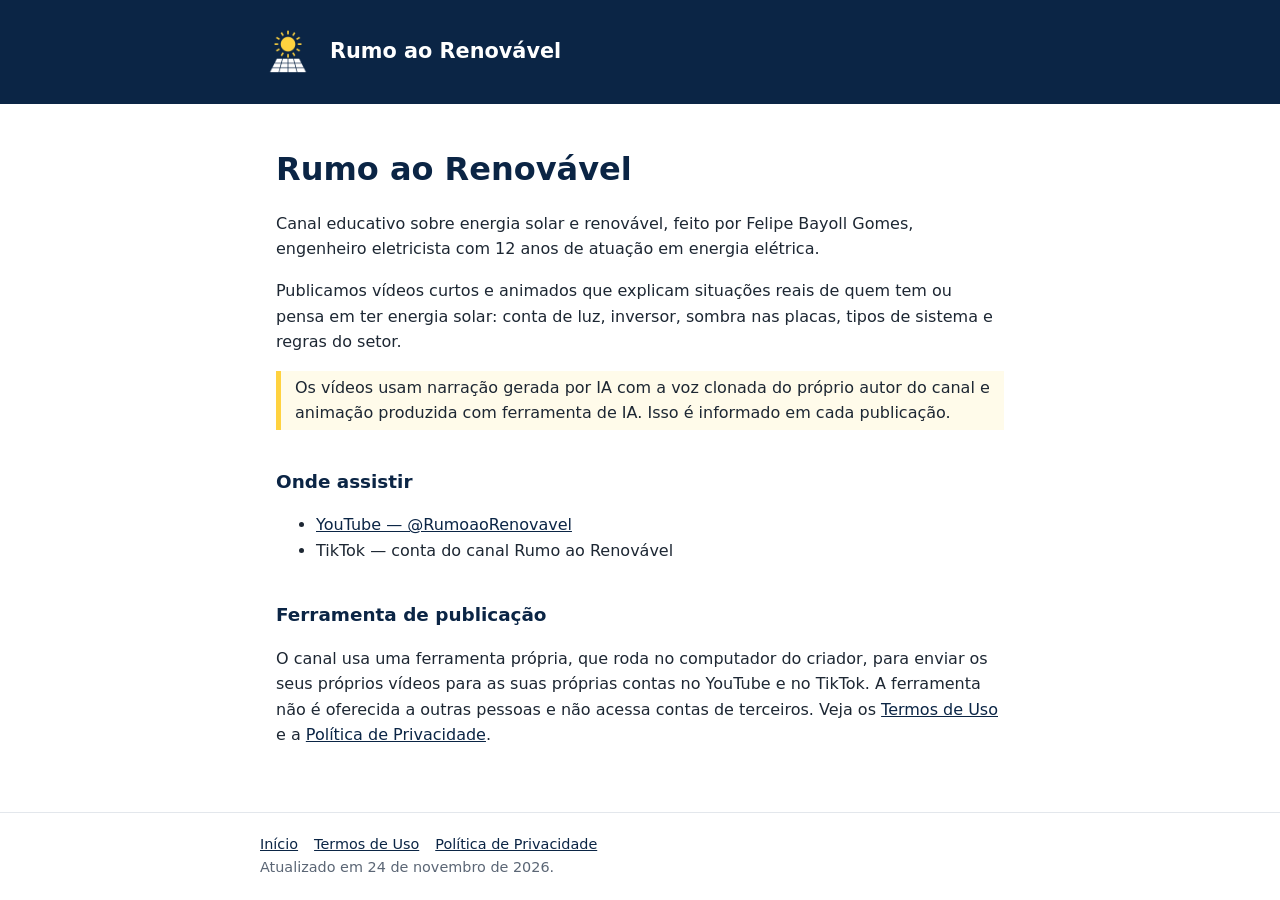
<file: index.html>
<!doctype html>
<html lang="pt-BR">
<head>
<meta charset="utf-8">
<meta name="viewport" content="width=device-width, initial-scale=1">
<title>Rumo ao Renovável</title>
<link rel="icon" href="icone.png">
<link rel="stylesheet" href="estilo.css">
</head>
<body>
<header><div class="w"><img src="icone.png" alt=""><a href="./">Rumo ao Renovável</a></div></header>
<main class="w">
<h1>Rumo ao Renovável</h1>
<p>Canal educativo sobre energia solar e renovável, feito por Felipe Bayoll Gomes, engenheiro eletricista com 12 anos de atuação em energia elétrica.</p>
<p>Publicamos vídeos curtos e animados que explicam situações reais de quem tem ou pensa em ter energia solar: conta de luz, inversor, sombra nas placas, tipos de sistema e regras do setor.</p>
<p class="destaque">Os vídeos usam narração gerada por IA com a voz clonada do próprio autor do canal e animação produzida com ferramenta de IA. Isso é informado em cada publicação.</p>
<h2>Onde assistir</h2>
<ul>
<li><a href="https://www.youtube.com/@RumoaoRenovavel">YouTube — @RumoaoRenovavel</a></li>
<li>TikTok — conta do canal Rumo ao Renovável</li>
</ul>
<h2>Ferramenta de publicação</h2>
<p>O canal usa uma ferramenta própria, que roda no computador do criador, para enviar os seus próprios vídeos para as suas próprias contas no YouTube e no TikTok. A ferramenta não é oferecida a outras pessoas e não acessa contas de terceiros. Veja os <a href="termos.html">Termos de Uso</a> e a <a href="privacidade.html">Política de Privacidade</a>.</p>
</main>
<footer><div class="w"><a href="./">Início</a><a href="termos.html">Termos de Uso</a><a href="privacidade.html">Política de Privacidade</a><br>Atualizado em 24 de novembro de 2026.</div></footer>
</body>
</html>
</file>
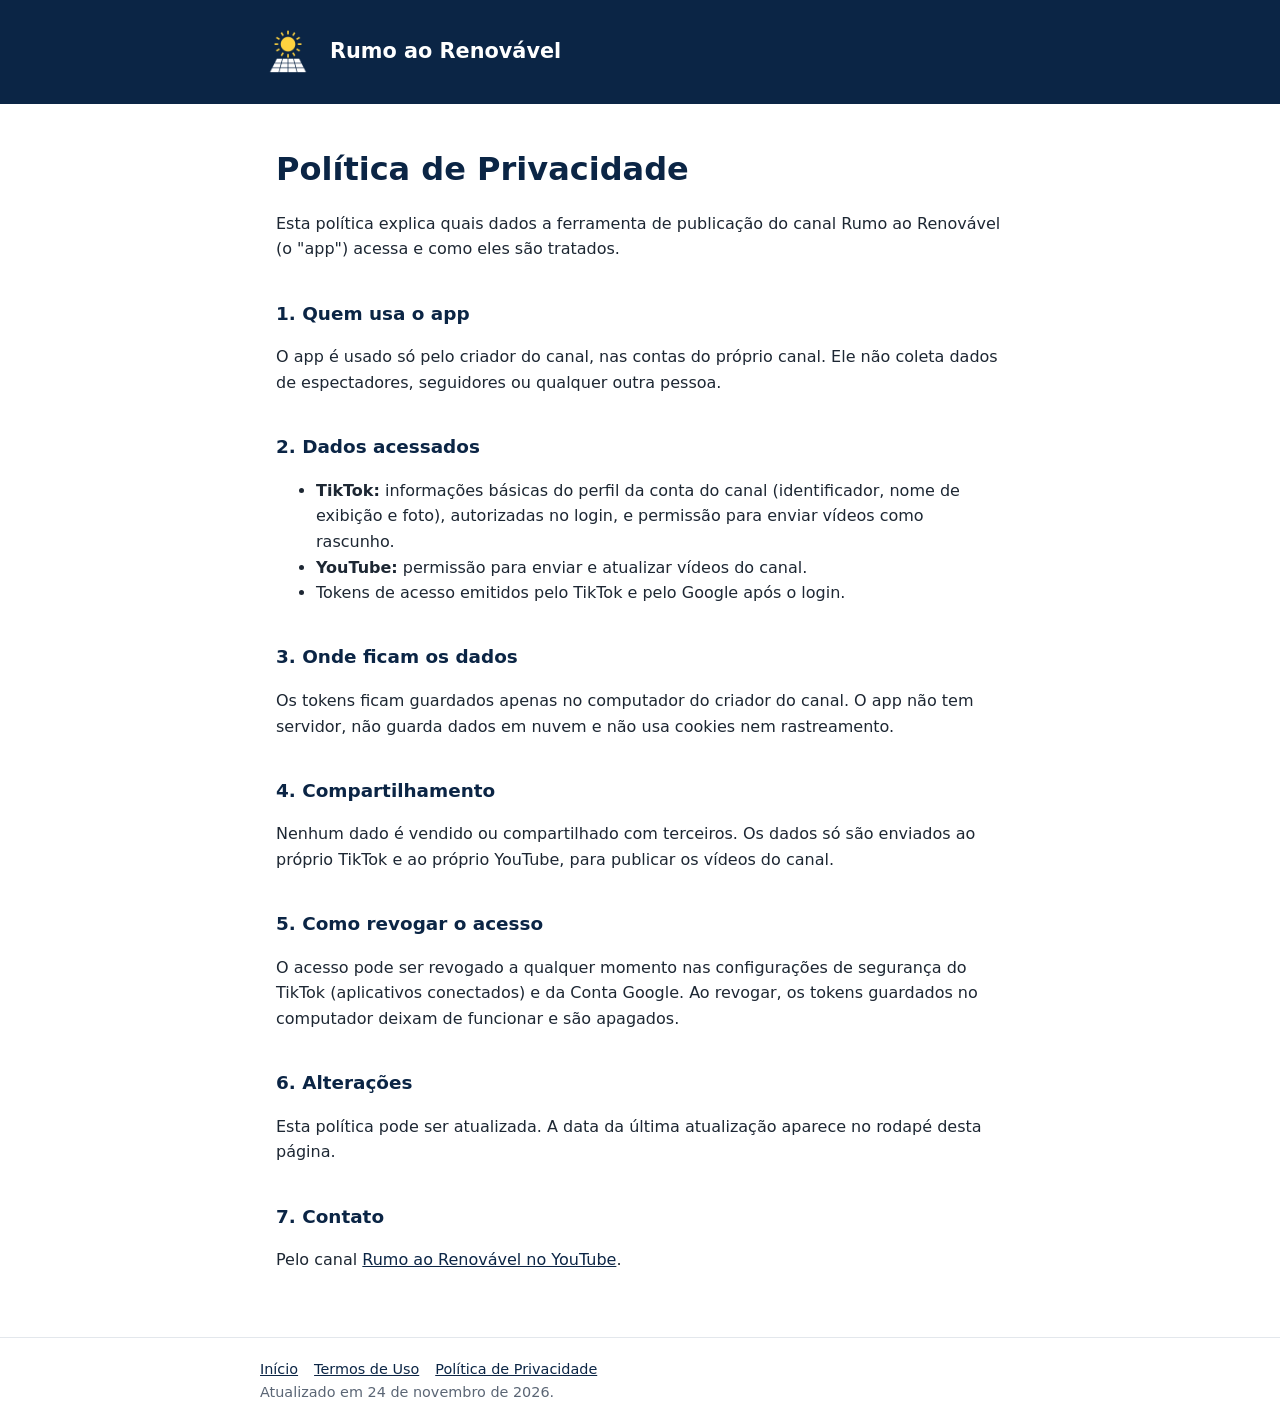
<file: privacidade.html>
<!doctype html>
<html lang="pt-BR">
<head>
<meta charset="utf-8">
<meta name="viewport" content="width=device-width, initial-scale=1">
<title>Política de Privacidade</title>
<link rel="icon" href="icone.png">
<link rel="stylesheet" href="estilo.css">
</head>
<body>
<header><div class="w"><img src="icone.png" alt=""><a href="./">Rumo ao Renovável</a></div></header>
<main class="w">
<h1>Política de Privacidade</h1>
<p>Esta política explica quais dados a ferramenta de publicação do canal Rumo ao Renovável (o "app") acessa e como eles são tratados.</p>
<h2>1. Quem usa o app</h2>
<p>O app é usado só pelo criador do canal, nas contas do próprio canal. Ele não coleta dados de espectadores, seguidores ou qualquer outra pessoa.</p>
<h2>2. Dados acessados</h2>
<ul>
<li><strong>TikTok:</strong> informações básicas do perfil da conta do canal (identificador, nome de exibição e foto), autorizadas no login, e permissão para enviar vídeos como rascunho.</li>
<li><strong>YouTube:</strong> permissão para enviar e atualizar vídeos do canal.</li>
<li>Tokens de acesso emitidos pelo TikTok e pelo Google após o login.</li>
</ul>
<h2>3. Onde ficam os dados</h2>
<p>Os tokens ficam guardados apenas no computador do criador do canal. O app não tem servidor, não guarda dados em nuvem e não usa cookies nem rastreamento.</p>
<h2>4. Compartilhamento</h2>
<p>Nenhum dado é vendido ou compartilhado com terceiros. Os dados só são enviados ao próprio TikTok e ao próprio YouTube, para publicar os vídeos do canal.</p>
<h2>5. Como revogar o acesso</h2>
<p>O acesso pode ser revogado a qualquer momento nas configurações de segurança do TikTok (aplicativos conectados) e da Conta Google. Ao revogar, os tokens guardados no computador deixam de funcionar e são apagados.</p>
<h2>6. Alterações</h2>
<p>Esta política pode ser atualizada. A data da última atualização aparece no rodapé desta página.</p>
<h2>7. Contato</h2>
<p>Pelo canal <a href="https://www.youtube.com/@RumoaoRenovavel">Rumo ao Renovável no YouTube</a>.</p>
</main>
<footer><div class="w"><a href="./">Início</a><a href="termos.html">Termos de Uso</a><a href="privacidade.html">Política de Privacidade</a><br>Atualizado em 24 de novembro de 2026.</div></footer>
</body>
</html>
</file>
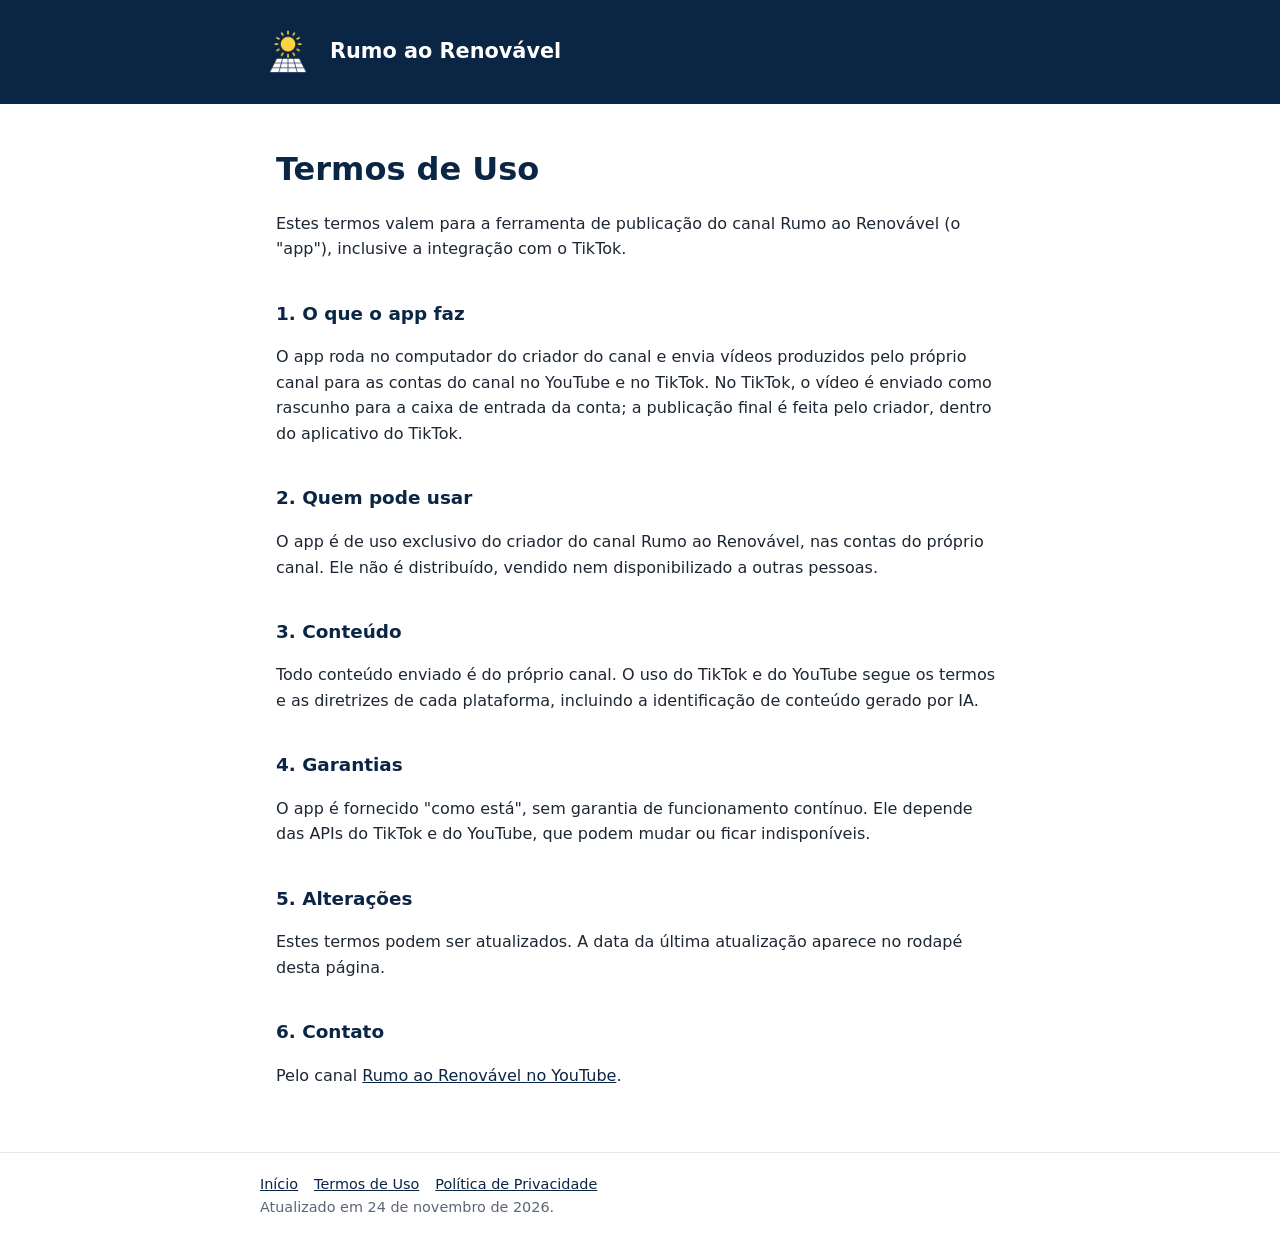
<file: termos.html>
<!doctype html>
<html lang="pt-BR">
<head>
<meta charset="utf-8">
<meta name="viewport" content="width=device-width, initial-scale=1">
<title>Termos de Uso</title>
<link rel="icon" href="icone.png">
<link rel="stylesheet" href="estilo.css">
</head>
<body>
<header><div class="w"><img src="icone.png" alt=""><a href="./">Rumo ao Renovável</a></div></header>
<main class="w">
<h1>Termos de Uso</h1>
<p>Estes termos valem para a ferramenta de publicação do canal Rumo ao Renovável (o "app"), inclusive a integração com o TikTok.</p>
<h2>1. O que o app faz</h2>
<p>O app roda no computador do criador do canal e envia vídeos produzidos pelo próprio canal para as contas do canal no YouTube e no TikTok. No TikTok, o vídeo é enviado como rascunho para a caixa de entrada da conta; a publicação final é feita pelo criador, dentro do aplicativo do TikTok.</p>
<h2>2. Quem pode usar</h2>
<p>O app é de uso exclusivo do criador do canal Rumo ao Renovável, nas contas do próprio canal. Ele não é distribuído, vendido nem disponibilizado a outras pessoas.</p>
<h2>3. Conteúdo</h2>
<p>Todo conteúdo enviado é do próprio canal. O uso do TikTok e do YouTube segue os termos e as diretrizes de cada plataforma, incluindo a identificação de conteúdo gerado por IA.</p>
<h2>4. Garantias</h2>
<p>O app é fornecido "como está", sem garantia de funcionamento contínuo. Ele depende das APIs do TikTok e do YouTube, que podem mudar ou ficar indisponíveis.</p>
<h2>5. Alterações</h2>
<p>Estes termos podem ser atualizados. A data da última atualização aparece no rodapé desta página.</p>
<h2>6. Contato</h2>
<p>Pelo canal <a href="https://www.youtube.com/@RumoaoRenovavel">Rumo ao Renovável no YouTube</a>.</p>
</main>
<footer><div class="w"><a href="./">Início</a><a href="termos.html">Termos de Uso</a><a href="privacidade.html">Política de Privacidade</a><br>Atualizado em 24 de novembro de 2026.</div></footer>
</body>
</html>
</file>
<file: estilo.css>
:root{--azul:#0b2545;--amarelo:#ffd23f;--texto:#1d2733;--fundo:#ffffff;--suave:#5b6675}
*{box-sizing:border-box}
body{margin:0;font-family:system-ui,-apple-system,"Segoe UI",Roboto,sans-serif;color:var(--texto);background:var(--fundo);line-height:1.6}
header{background:var(--azul);color:#fff;padding:24px 16px}
header .w{display:flex;align-items:center;gap:14px}
header img{width:56px;height:56px;border-radius:12px}
header a{color:#fff;text-decoration:none;font-weight:700;font-size:1.3rem}
.w{max-width:760px;margin:0 auto}
main{padding:24px 16px 48px}
h1{color:var(--azul);line-height:1.25}
h2{color:var(--azul);margin-top:2em;font-size:1.15rem}
a{color:var(--azul)}
.destaque{border-left:5px solid var(--amarelo);padding:4px 14px;background:#fffbea}
footer{border-top:1px solid #e3e7ec;padding:20px 16px;color:var(--suave);font-size:.9rem}
footer a{margin-right:16px}
</file>
